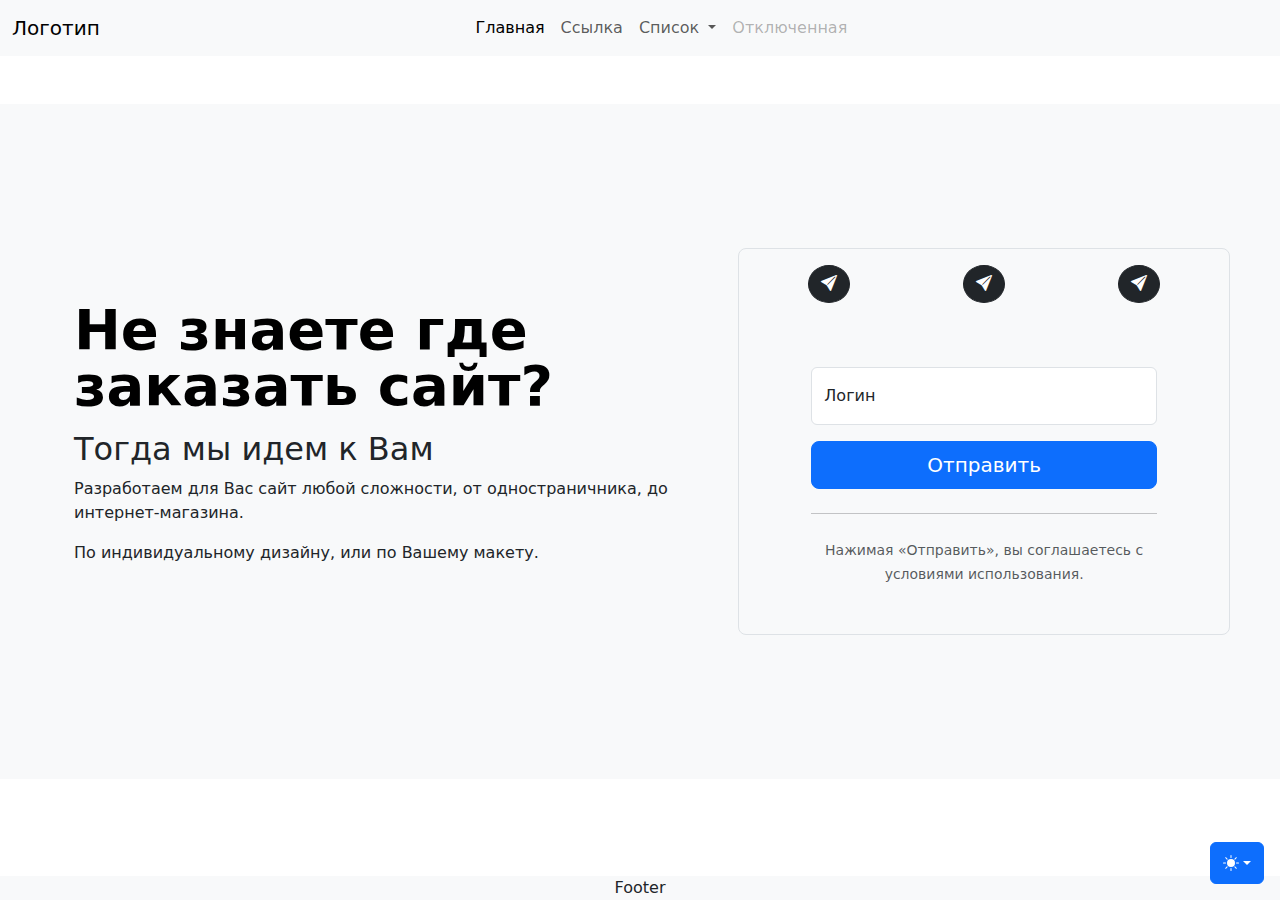
<file: index.html>
<!doctype html>
<html lang="ru" data-bs-theme="light">

<head>
   <meta charset="utf-8">
   <meta name="viewport" content="width=device-width, initial-scale=1">
   <title>Пример сайта</title>
   <link href="https://cdn.jsdelivr.net/npm/bootstrap@5.3.3/dist/css/bootstrap.min.css" rel="stylesheet"
      integrity="sha384-QWTKZyjpPEjISv5WaRU9OFeRpok6YctnYmDr5pNlyT2bRjXh0JMhjY6hW+ALEwIH" crossorigin="anonymous">
   <link rel="stylesheet" href="https://cdn.jsdelivr.net/npm/bootstrap-icons@1.11.2/font/bootstrap-icons.min.css">
   <link rel="stylesheet" href="./css/index.css">
   <script src="./js/index.js" defer type="module"></script>
</head>

<body>
   <svg xmlns="http://www.w3.org/2000/svg" class="d-none">
      <symbol id="check2" viewBox="0 0 16 16">
         <path
            d="M13.854 3.646a.5.5 0 0 1 0 .708l-7 7a.5.5 0 0 1-.708 0l-3.5-3.5a.5.5 0 1 1 .708-.708L6.5 10.293l6.646-6.647a.5.5 0 0 1 .708 0z">
         </path>
      </symbol>
      <symbol id="circle-half" viewBox="0 0 16 16">
         <path d="M8 15A7 7 0 1 0 8 1v14zm0 1A8 8 0 1 1 8 0a8 8 0 0 1 0 16z"></path>
      </symbol>
      <symbol id="moon-stars-fill" viewBox="0 0 16 16">
         <path
            d="M6 .278a.768.768 0 0 1 .08.858 7.208 7.208 0 0 0-.878 3.46c0 4.021 3.278 7.277 7.318 7.277.527 0 1.04-.055 1.533-.16a.787.787 0 0 1 .81.316.733.733 0 0 1-.031.893A8.349 8.349 0 0 1 8.344 16C3.734 16 0 12.286 0 7.71 0 4.266 2.114 1.312 5.124.06A.752.752 0 0 1 6 .278z">
         </path>
         <path
            d="M10.794 3.148a.217.217 0 0 1 .412 0l.387 1.162c.173.518.579.924 1.097 1.097l1.162.387a.217.217 0 0 1 0 .412l-1.162.387a1.734 1.734 0 0 0-1.097 1.097l-.387 1.162a.217.217 0 0 1-.412 0l-.387-1.162A1.734 1.734 0 0 0 9.31 6.593l-1.162-.387a.217.217 0 0 1 0-.412l1.162-.387a1.734 1.734 0 0 0 1.097-1.097l.387-1.162zM13.863.099a.145.145 0 0 1 .274 0l.258.774c.115.346.386.617.732.732l.774.258a.145.145 0 0 1 0 .274l-.774.258a1.156 1.156 0 0 0-.732.732l-.258.774a.145.145 0 0 1-.274 0l-.258-.774a1.156 1.156 0 0 0-.732-.732l-.774-.258a.145.145 0 0 1 0-.274l.774-.258c.346-.115.617-.386.732-.732L13.863.1z">
         </path>
      </symbol>
      <symbol id="sun-fill" viewBox="0 0 16 16">
         <path
            d="M8 12a4 4 0 1 0 0-8 4 4 0 0 0 0 8zM8 0a.5.5 0 0 1 .5.5v2a.5.5 0 0 1-1 0v-2A.5.5 0 0 1 8 0zm0 13a.5.5 0 0 1 .5.5v2a.5.5 0 0 1-1 0v-2A.5.5 0 0 1 8 13zm8-5a.5.5 0 0 1-.5.5h-2a.5.5 0 0 1 0-1h2a.5.5 0 0 1 .5.5zM3 8a.5.5 0 0 1-.5.5h-2a.5.5 0 0 1 0-1h2A.5.5 0 0 1 3 8zm10.657-5.657a.5.5 0 0 1 0 .707l-1.414 1.415a.5.5 0 1 1-.707-.708l1.414-1.414a.5.5 0 0 1 .707 0zm-9.193 9.193a.5.5 0 0 1 0 .707L3.05 13.657a.5.5 0 0 1-.707-.707l1.414-1.414a.5.5 0 0 1 .707 0zm9.193 2.121a.5.5 0 0 1-.707 0l-1.414-1.414a.5.5 0 0 1 .707-.707l1.414 1.414a.5.5 0 0 1 0 .707zM4.464 4.465a.5.5 0 0 1-.707 0L2.343 3.05a.5.5 0 1 1 .707-.707l1.414 1.414a.5.5 0 0 1 0 .708z">
         </path>
      </symbol>
   </svg>
   <div class="offcanvas offcanvas-start" tabindex="-1" id="offcanvasExample" aria-labelledby="offcanvasExampleLabel">
      <div class="offcanvas-header">
         <a href="#" class="navbar-brand" id="offcanvasExampleLabel">Логотип</a>
         <button type="button" class="btn-close" data-bs-dismiss="offcanvas" aria-label="Закрыть"></button>
      </div>
      <div class="offcanvas-body">
         <ul class="navbar-nav me-auto mb-2 mb-lg-0">
            <li class="nav-item">
               <a class="nav-link active" aria-current="page" href="/">Главная</a>
            </li>
            <li class="nav-item">
               <a class="nav-link" href="/page-1.html">Ссылка</a>
            </li>
            <li class="nav-item dropdown">
               <a class="nav-link dropdown-toggle" href="#" role="button" data-bs-toggle="dropdown"
                  aria-expanded="false">
                  Список
               </a>
               <ul class="dropdown-menu">
                  <li><a class="dropdown-item" href="/page-2.html">Действие</a></li>
                  <li><a class="dropdown-item" href="/page-3.html">Другое действие</a></li>
                  <li>
                     <hr class="dropdown-divider">
                  </li>
                  <li><a class="dropdown-item" href="/page-4.html">Что-то еще здесь</a></li>
               </ul>
            </li>
            <li class="nav-item">
               <a class="nav-link disabled" aria-disabled="true">Отключенная</a>
            </li>
         </ul>
      </div>
   </div>
   <div class="dropdown position-fixed bottom-0 end-0 mb-3 me-3 bd-mode-toggle">
      <button class="btn btn-primary py-2 dropdown-toggle d-flex align-items-center" id="bd-theme" type="button"
         aria-expanded="false" data-bs-toggle="dropdown" aria-label="Toggle theme (auto)">
         <svg class="bi my-1 theme-icon-active" width="1em" height="1em">
            <use href="#circle-half" style="fill:#fff;"></use>
         </svg>
         <span class="visually-hidden" id="bd-theme-text">Toggle theme</span>
      </button>
      <ul class="dropdown-menu dropdown-menu-end shadow" aria-labelledby="bd-theme-text">
         <li>
            <button type="button" class="dropdown-item d-flex align-items-center" data-bs-theme-value="light"
               aria-pressed="false">
               <svg class="bi me-2 opacity-50" width="1em" height="1em">
                  <use href="#sun-fill" style="fill: #fff;"></use>
               </svg>
               Light
               <svg class="bi ms-auto " width="1em" height="1em">
                  <use href="#check2" style="fill: #fff;"></use>
               </svg>
            </button>
         </li>
         <li>
            <button type="button" class="dropdown-item d-flex align-items-center" data-bs-theme-value="dark"
               aria-pressed="false">
               <svg class="bi me-2 opacity-50" width="1em" height="1em">
                  <use href="#moon-stars-fill" style="opacity: .5;"></use>
               </svg>
               Dark
               <svg class="bi ms-auto " width="1em" height="1em">
                  <use href="#check2" style="fill: #fff;"></use>
               </svg>
            </button>
         </li>
         <li>
            <button type="button" class="dropdown-item d-flex align-items-center active" data-bs-theme-value="auto"
               aria-pressed="true">
               <svg class="bi me-2 opacity-50" width="1em" height="1em">
                  <use href="#circle-half" style="fill: #fff;"></use>
               </svg>
               Auto
               <svg class="bi ms-auto" width="1em" height="1em">
                  <use href="#check2" style="fill: #fff;"></use>
               </svg>
            </button>
         </li>
      </ul>
   </div>
   <div class="wrapper">
      <header>
         <nav class="navbar navbar-expand-lg bg-body-tertiary">
            <div class="container-fluid ">
               <a class="navbar-brand  order-lg-0" href="/">Логотип</a>
               <div class="d-none d-lg-flex w-100 ">
                  <div class="collapse navbar-collapse justify-content-center" style="width: fit-content;"
                     id="navbarSupportedContent">
                     <ul class="navbar-nav mb-2 mb-lg-0">
                        <li class="nav-item">
                           <a class="nav-link active" aria-current="page" href="/">Главная</a>
                        </li>
                        <li class="nav-item">
                           <a class="nav-link" href="/page-1.html">Ссылка</a>
                        </li>
                        <li class="nav-item dropdown">
                           <a class="nav-link dropdown-toggle" href="/page-2.html" role="button"
                              data-bs-toggle="dropdown" aria-expanded="false">
                              Список
                           </a>
                           <ul class="dropdown-menu">
                              <li><a class="dropdown-item" href="/page-3.html">Действие</a></li>
                              <li><a class="dropdown-item" href="/page-4.html">Другое действие</a></li>
                              <li>
                                 <hr class="dropdown-divider">
                              </li>
                              <li><a class="dropdown-item" href="#">Что-то еще здесь</a></li>
                           </ul>
                        </li>
                        <li class="nav-item">
                           <a class="nav-link disabled" aria-disabled="true">Отключенная</a>
                        </li>
                     </ul>
                  </div>
               </div>
               <button type="button" class="btn d-inline-block d-lg-none order-1 order-lg-0" data-bs-toggle="offcanvas"
                  data-bs-target="#offcanvasExample" aria-controls="offcanvasExample">
                  <svg xmlns="http://www.w3.org/2000/svg" width="30" height="30" fill="currentColor" class="bi bi-list"
                     viewBox="0 0 16 16">
                     <path fill-rule="evenodd"
                        d="M2.5 12a.5.5 0 0 1 .5-.5h10a.5.5 0 0 1 0 1H3a.5.5 0 0 1-.5-.5m0-4a.5.5 0 0 1 .5-.5h10a.5.5 0 0 1 0 1H3a.5.5 0 0 1-.5-.5m0-4a.5.5 0 0 1 .5-.5h10a.5.5 0 0 1 0 1H3a.5.5 0 0 1-.5-.5">
                     </path>
                  </svg>
               </button>
               <button type="button" class="btn btn d-inline-block d-md-none order-2">
                  <svg xmlns="http://www.w3.org/2000/svg" width="24" height="24" fill="currentColor"
                     class="bi bi-three-dots" viewBox="0 0 16 16">
                     <path
                        d="M3 9.5a1.5 1.5 0 1 1 0-3 1.5 1.5 0 0 1 0 3m5 0a1.5 1.5 0 1 1 0-3 1.5 1.5 0 0 1 0 3m5 0a1.5 1.5 0 1 1 0-3 1.5 1.5 0 0 1 0 3">
                     </path>
                  </svg>
               </button>
               <span class="empty d-none d-lg-block"></span>
            </div>
         </nav>
      </header>


      <main>
         <section id="hero">
            <div class="my-5">
               <div class="py-5 px-1 text-center bg-body-tertiary">
                  <div class="container py-5 px-1">
                     <div class="row align-items-center g-lg-5 py-5">
                        <div class="col-lg-7 text-center text-lg-start">
                           <h1 class="display-4 fw-bold lh-1 text-body-emphasis mb-3">Не знаете где заказать сайт?</h1>
                           <h2 class="col-lg-10 ">
                              Тогда мы идем к Вам
                           </h2>
                           <p>
                              Разработаем для Вас сайт любой сложности, от одностраничника, до интернет-магазина.
                           </p>
                           <p>
                              По индивидуальному дизайну, или по Вашему макету.
                           </p>
                        </div>
                        <div class="col-md-10 mx-auto col-lg-5 border rounded-3">
                           <div class="row py-3">
                              <div class="col-4 text-center">
                                 <button class="btn btn-dark" style="border-radius: 50%;"><i
                                       class="bi bi-send-fill"></i></button>
                              </div>
                              <div class="col-4 text-center">
                                 <button class="btn btn-dark" style="border-radius: 50%;"><i
                                       class="bi bi-send-fill"></i></button>
                              </div>
                              <div class="col-4 text-center">
                                 <button class="btn btn-dark" style="border-radius: 50%;"><i
                                       class="bi bi-send-fill"></i></button>
                              </div>
                           </div>
                           <form class="p-4 p-md-5  bg-body-tertiary">

                              <div class="form-floating mb-3">
                                 <input type="text" class="form-control" id="floatingPassword" placeholder="Логин">
                                 <label for="floatingPassword">Логин</label>
                              </div>
                              <button class="w-100 btn btn-lg btn-primary text-capitalize"
                                 type="submit">отправить</button>
                              <hr class="my-4">
                              <small class="text-body-secondary">
                                 Нажимая «Отправить», вы соглашаетесь с условиями
                                 использования.</small>
                           </form>
                        </div>
                     </div>
                  </div>
               </div>
            </div>
         </section>
      </main>

      <footer>

         <div class="bg-body-tertiary text-center text-capitalize">footer</div>
      </footer>
   </div>




   <script src="https://cdn.jsdelivr.net/npm/bootstrap@5.3.3/dist/js/bootstrap.bundle.min.js"
      integrity="sha384-YvpcrYf0tY3lHB60NNkmXc5s9fDVZLESaAA55NDzOxhy9GkcIdslK1eN7N6jIeHz"
      crossorigin="anonymous"></script>
</body>

</html>
</file>
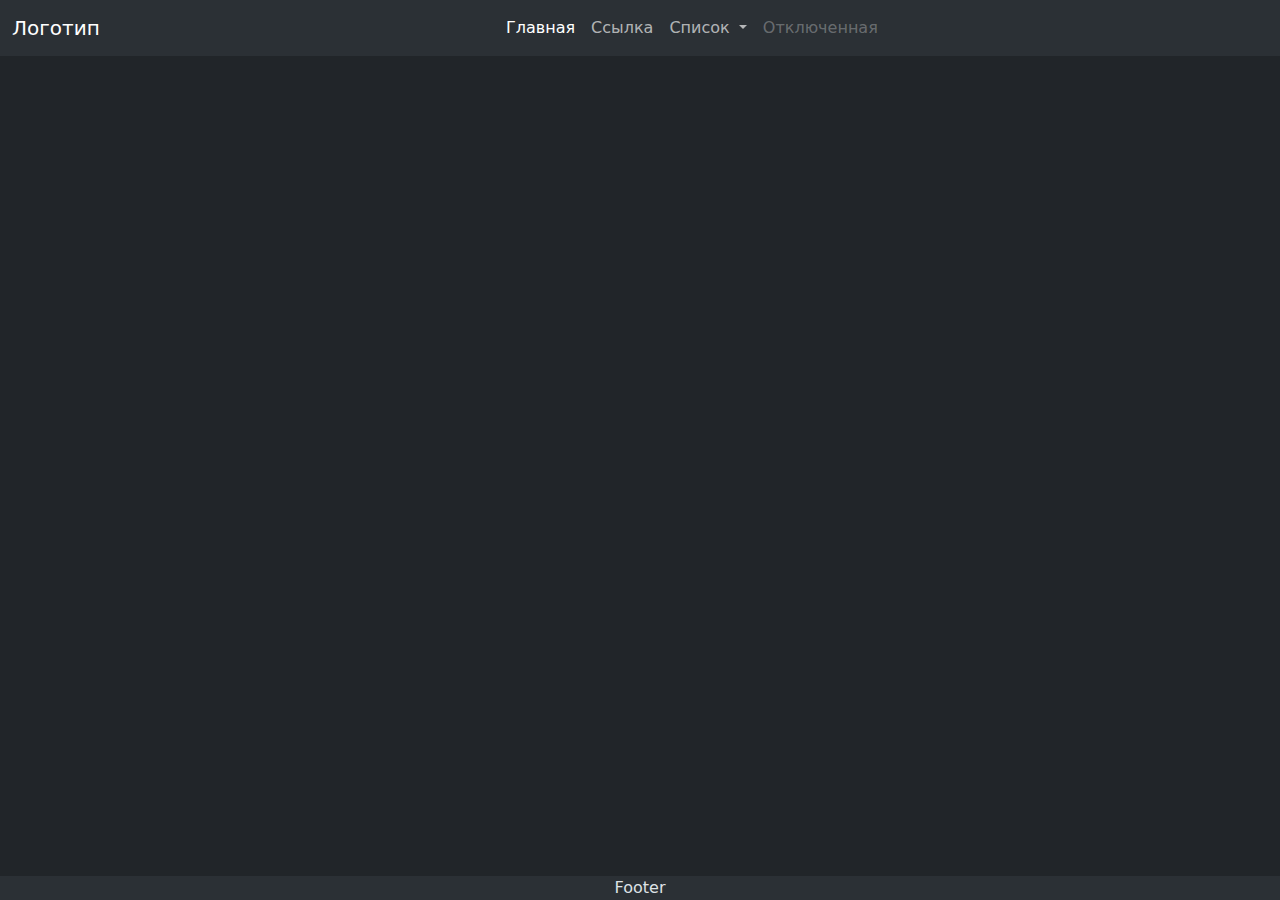
<file: page-1.html>
<!doctype html>
<html lang="ru" data-bs-theme="dark">

<head>
   <meta charset="utf-8">
   <meta name="viewport" content="width=device-width, initial-scale=1">
   <title>Пример сайта</title>
   <link href="https://cdn.jsdelivr.net/npm/bootstrap@5.3.3/dist/css/bootstrap.min.css" rel="stylesheet"
      integrity="sha384-QWTKZyjpPEjISv5WaRU9OFeRpok6YctnYmDr5pNlyT2bRjXh0JMhjY6hW+ALEwIH" crossorigin="anonymous">
   <link rel="stylesheet" href="./css/index.css">
   <script src="./js/index.js" defer></script>
</head>

<body>
   <div class="offcanvas offcanvas-start" tabindex="-1" id="offcanvasExample" aria-labelledby="offcanvasExampleLabel">
      <div class="offcanvas-header">
         <a href="#" class="navbar-brand" id="offcanvasExampleLabel">Логотип</a>
         <button type="button" class="btn-close" data-bs-dismiss="offcanvas" aria-label="Закрыть"></button>
      </div>
      <div class="offcanvas-body">
         <ul class="navbar-nav me-auto mb-2 mb-lg-0">
            <li class="nav-item">
               <a class="nav-link active" aria-current="page" href="/">Главная</a>
            </li>
            <li class="nav-item">
               <a class="nav-link" href="/page-1.html">Ссылка</a>
            </li>
            <li class="nav-item dropdown">
               <a class="nav-link dropdown-toggle" href="#" role="button" data-bs-toggle="dropdown"
                  aria-expanded="false">
                  Список
               </a>
               <ul class="dropdown-menu">
                  <li><a class="dropdown-item" href="/page-2.html">Действие</a></li>
                  <li><a class="dropdown-item" href="/page-3.html">Другое действие</a></li>
                  <li>
                     <hr class="dropdown-divider">
                  </li>
                  <li><a class="dropdown-item" href="/page-4.html">Что-то еще здесь</a></li>
               </ul>
            </li>
            <li class="nav-item">
               <a class="nav-link disabled" aria-disabled="true">Отключенная</a>
            </li>
         </ul>
      </div>
   </div>
  <div class="wrapper">
   <header>
      <nav class="navbar navbar-expand-lg bg-body-tertiary">
         <div class="container-fluid ">
            <a class="navbar-brand  order-lg-0" href="/">Логотип</a>
            <div class="d-none d-lg-flex w-100 ">
               <div class="collapse navbar-collapse justify-content-center" style="width: fit-content;" id="navbarSupportedContent">
                  <ul class="navbar-nav mb-2 mb-lg-0">
                     <li class="nav-item">
                        <a class="nav-link active" aria-current="page" href="/">Главная</a>
                     </li>
                     <li class="nav-item">
                        <a class="nav-link" href="/page-1.html">Ссылка</a>
                     </li>
                     <li class="nav-item dropdown">
                        <a class="nav-link dropdown-toggle" href="/page-2.html" role="button" data-bs-toggle="dropdown"
                           aria-expanded="false">
                           Список
                        </a>
                        <ul class="dropdown-menu">
                           <li><a class="dropdown-item" href="/page-3.html">Действие</a></li>
                           <li><a class="dropdown-item" href="/page-4.html">Другое действие</a></li>
                           <li>
                              <hr class="dropdown-divider">
                           </li>
                           <li><a class="dropdown-item" href="#">Что-то еще здесь</a></li>
                        </ul>
                     </li>
                     <li class="nav-item">
                        <a class="nav-link disabled" aria-disabled="true">Отключенная</a>
                     </li>
                  </ul>
               </div>
            </div>
            <button type="button" class="btn d-inline-block d-lg-none order-1 order-lg-0" data-bs-toggle="offcanvas"
               data-bs-target="#offcanvasExample" aria-controls="offcanvasExample">
               <svg xmlns="http://www.w3.org/2000/svg" width="30" height="30" fill="currentColor" class="bi bi-list"
                  viewBox="0 0 16 16">
                  <path fill-rule="evenodd"
                     d="M2.5 12a.5.5 0 0 1 .5-.5h10a.5.5 0 0 1 0 1H3a.5.5 0 0 1-.5-.5m0-4a.5.5 0 0 1 .5-.5h10a.5.5 0 0 1 0 1H3a.5.5 0 0 1-.5-.5m0-4a.5.5 0 0 1 .5-.5h10a.5.5 0 0 1 0 1H3a.5.5 0 0 1-.5-.5">
                  </path>
               </svg>
            </button>
            <button type="button" class="btn btn d-inline-block d-md-none order-2">
               <svg xmlns="http://www.w3.org/2000/svg" width="24" height="24" fill="currentColor" class="bi bi-three-dots"
                  viewBox="0 0 16 16">
                  <path
                     d="M3 9.5a1.5 1.5 0 1 1 0-3 1.5 1.5 0 0 1 0 3m5 0a1.5 1.5 0 1 1 0-3 1.5 1.5 0 0 1 0 3m5 0a1.5 1.5 0 1 1 0-3 1.5 1.5 0 0 1 0 3">
                  </path>
               </svg>
            </button>
            <span class="empty d-none d-lg-block"></span>
         </div>
      </nav>
   </header>

   <main>

   </main>

   <footer>
      <div class="bg-body-tertiary text-center text-capitalize">footer</div>
   </footer>
  </div>
  



   <script src="https://cdn.jsdelivr.net/npm/bootstrap@5.3.3/dist/js/bootstrap.bundle.min.js"
      integrity="sha384-YvpcrYf0tY3lHB60NNkmXc5s9fDVZLESaAA55NDzOxhy9GkcIdslK1eN7N6jIeHz"
      crossorigin="anonymous"></script>
</body>

</html>
</file>
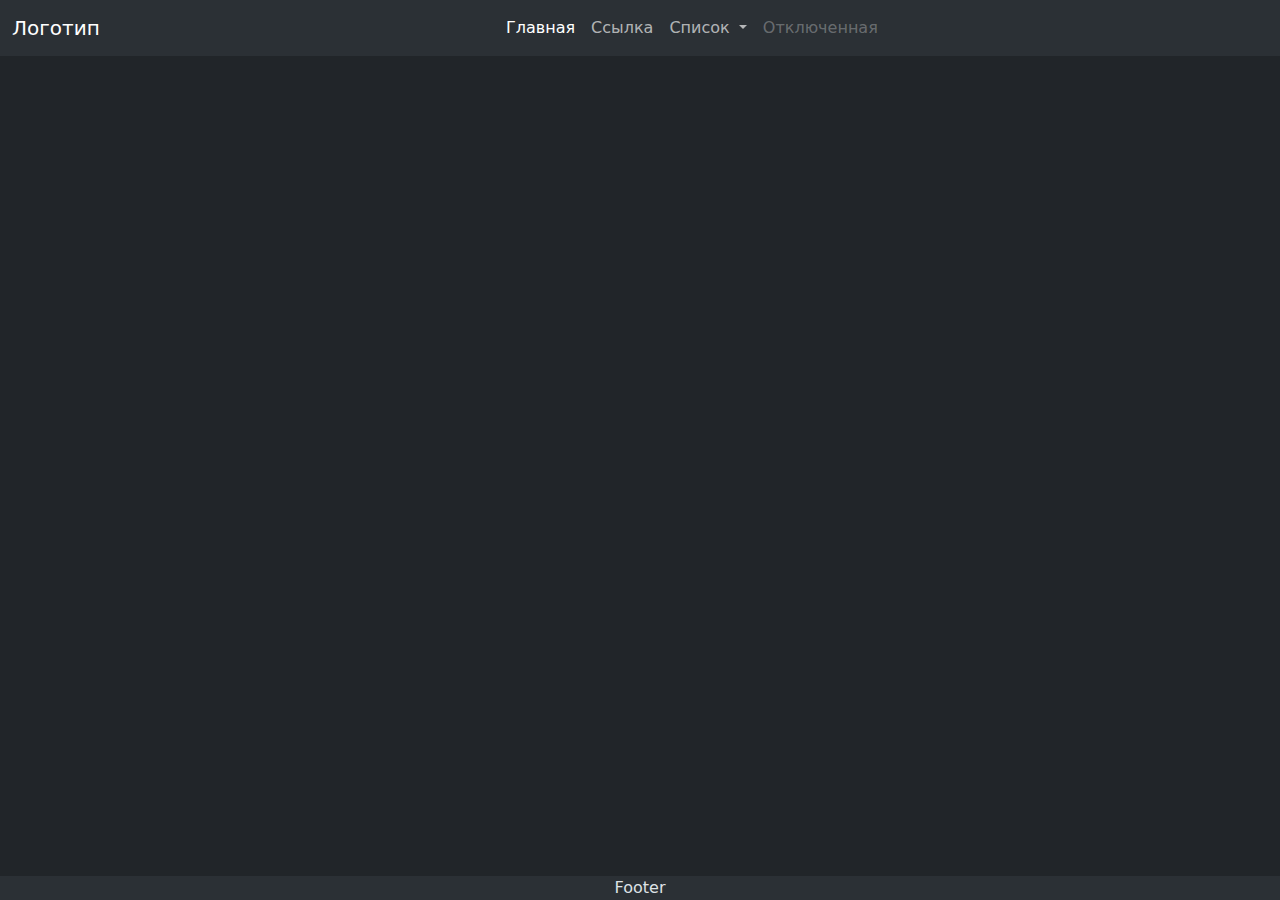
<file: page-2.html>
<!doctype html>
<html lang="ru" data-bs-theme="dark">

<head>
   <meta charset="utf-8">
   <meta name="viewport" content="width=device-width, initial-scale=1">
   <title>Пример сайта</title>
   <link href="https://cdn.jsdelivr.net/npm/bootstrap@5.3.3/dist/css/bootstrap.min.css" rel="stylesheet"
      integrity="sha384-QWTKZyjpPEjISv5WaRU9OFeRpok6YctnYmDr5pNlyT2bRjXh0JMhjY6hW+ALEwIH" crossorigin="anonymous">
   <link rel="stylesheet" href="./css/index.css">
   <script src="./js/index.js" defer></script>
</head>

<body>
   <div class="offcanvas offcanvas-start" tabindex="-1" id="offcanvasExample" aria-labelledby="offcanvasExampleLabel">
      <div class="offcanvas-header">
         <a href="#" class="navbar-brand" id="offcanvasExampleLabel">Логотип</a>
         <button type="button" class="btn-close" data-bs-dismiss="offcanvas" aria-label="Закрыть"></button>
      </div>
      <div class="offcanvas-body">
         <ul class="navbar-nav me-auto mb-2 mb-lg-0">
            <li class="nav-item">
               <a class="nav-link active" aria-current="page" href="/">Главная</a>
            </li>
            <li class="nav-item">
               <a class="nav-link" href="/page-1.html">Ссылка</a>
            </li>
            <li class="nav-item dropdown">
               <a class="nav-link dropdown-toggle" href="#" role="button" data-bs-toggle="dropdown"
                  aria-expanded="false">
                  Список
               </a>
               <ul class="dropdown-menu">
                  <li><a class="dropdown-item" href="/page-2.html">Действие</a></li>
                  <li><a class="dropdown-item" href="/page-3.html">Другое действие</a></li>
                  <li>
                     <hr class="dropdown-divider">
                  </li>
                  <li><a class="dropdown-item" href="/page-4.html">Что-то еще здесь</a></li>
               </ul>
            </li>
            <li class="nav-item">
               <a class="nav-link disabled" aria-disabled="true">Отключенная</a>
            </li>
         </ul>
      </div>
   </div>
  <div class="wrapper">
   <header>
      <nav class="navbar navbar-expand-lg bg-body-tertiary">
         <div class="container-fluid ">
            <a class="navbar-brand  order-lg-0" href="/">Логотип</a>
            <div class="d-none d-lg-flex w-100 ">
               <div class="collapse navbar-collapse justify-content-center" style="width: fit-content;" id="navbarSupportedContent">
                  <ul class="navbar-nav mb-2 mb-lg-0">
                     <li class="nav-item">
                        <a class="nav-link active" aria-current="page" href="/">Главная</a>
                     </li>
                     <li class="nav-item">
                        <a class="nav-link" href="/page-1.html">Ссылка</a>
                     </li>
                     <li class="nav-item dropdown">
                        <a class="nav-link dropdown-toggle" href="/page-2.html" role="button" data-bs-toggle="dropdown"
                           aria-expanded="false">
                           Список
                        </a>
                        <ul class="dropdown-menu">
                           <li><a class="dropdown-item" href="/page-3.html">Действие</a></li>
                           <li><a class="dropdown-item" href="/page-4.html">Другое действие</a></li>
                           <li>
                              <hr class="dropdown-divider">
                           </li>
                           <li><a class="dropdown-item" href="#">Что-то еще здесь</a></li>
                        </ul>
                     </li>
                     <li class="nav-item">
                        <a class="nav-link disabled" aria-disabled="true">Отключенная</a>
                     </li>
                  </ul>
               </div>
            </div>
            <button type="button" class="btn d-inline-block d-lg-none order-1 order-lg-0" data-bs-toggle="offcanvas"
               data-bs-target="#offcanvasExample" aria-controls="offcanvasExample">
               <svg xmlns="http://www.w3.org/2000/svg" width="30" height="30" fill="currentColor" class="bi bi-list"
                  viewBox="0 0 16 16">
                  <path fill-rule="evenodd"
                     d="M2.5 12a.5.5 0 0 1 .5-.5h10a.5.5 0 0 1 0 1H3a.5.5 0 0 1-.5-.5m0-4a.5.5 0 0 1 .5-.5h10a.5.5 0 0 1 0 1H3a.5.5 0 0 1-.5-.5m0-4a.5.5 0 0 1 .5-.5h10a.5.5 0 0 1 0 1H3a.5.5 0 0 1-.5-.5">
                  </path>
               </svg>
            </button>

            <!-- <button type="button" class="btn btn d-inline-block d-md-none order-2">
               <svg xmlns="http://www.w3.org/2000/svg" width="24" height="24" fill="currentColor" class="bi bi-three-dots"
                  viewBox="0 0 16 16">
                  <path
                     d="M3 9.5a1.5 1.5 0 1 1 0-3 1.5 1.5 0 0 1 0 3m5 0a1.5 1.5 0 1 1 0-3 1.5 1.5 0 0 1 0 3m5 0a1.5 1.5 0 1 1 0-3 1.5 1.5 0 0 1 0 3">
                  </path>
               </svg>
            </button> -->
            
            <span class="empty d-none d-lg-block"></span>
         </div>
      </nav>
   </header>

   <main>

   </main>

   <footer>
      <div class="bg-body-tertiary text-center text-capitalize">footer</div>
   </footer>
  </div>
  



   <script src="https://cdn.jsdelivr.net/npm/bootstrap@5.3.3/dist/js/bootstrap.bundle.min.js"
      integrity="sha384-YvpcrYf0tY3lHB60NNkmXc5s9fDVZLESaAA55NDzOxhy9GkcIdslK1eN7N6jIeHz"
      crossorigin="anonymous"></script>
</body>

</html>
</file>
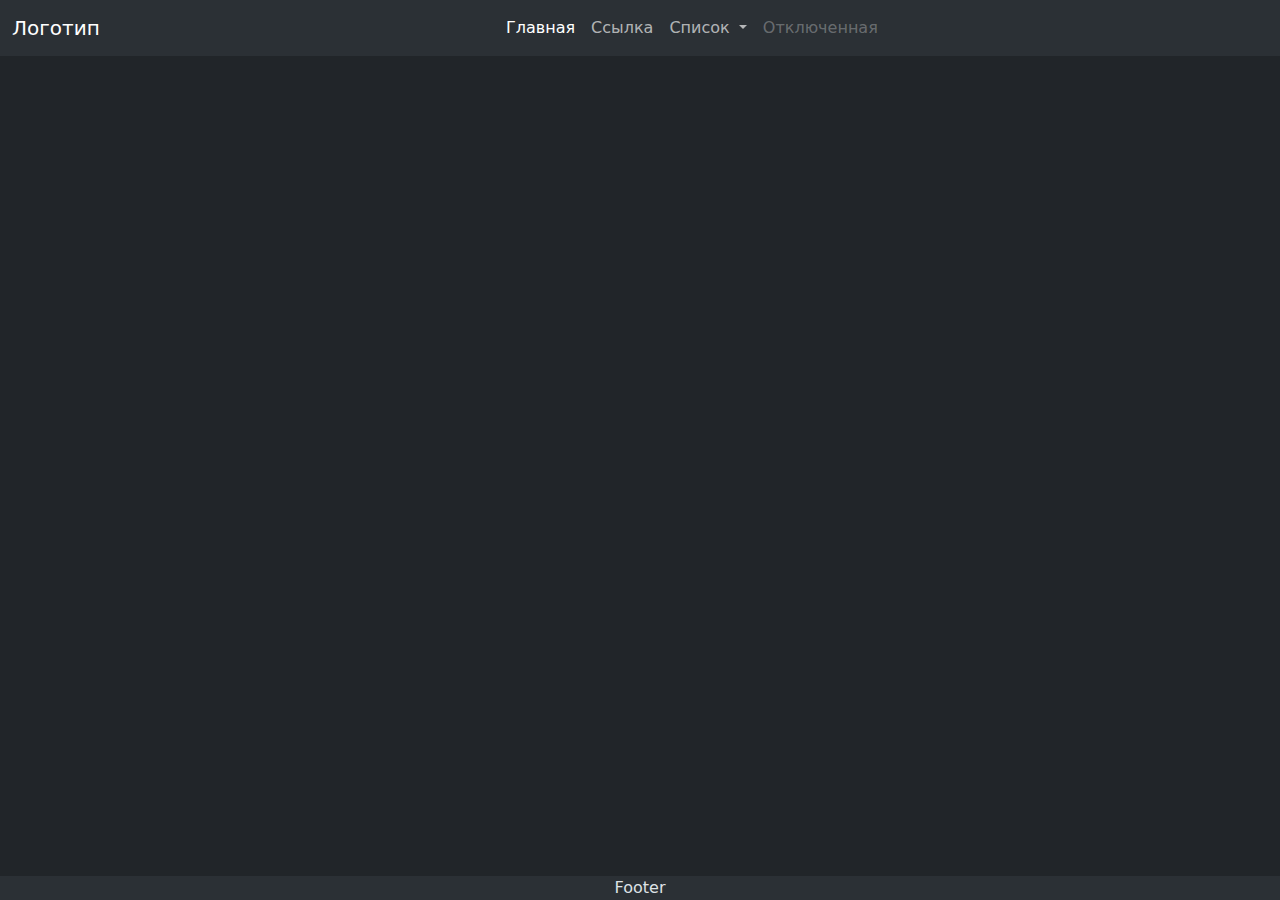
<file: page-3.html>
<!doctype html>
<html lang="ru" data-bs-theme="dark">

<head>
   <meta charset="utf-8">
   <meta name="viewport" content="width=device-width, initial-scale=1">
   <title>Пример сайта</title>
   <link href="https://cdn.jsdelivr.net/npm/bootstrap@5.3.3/dist/css/bootstrap.min.css" rel="stylesheet"
      integrity="sha384-QWTKZyjpPEjISv5WaRU9OFeRpok6YctnYmDr5pNlyT2bRjXh0JMhjY6hW+ALEwIH" crossorigin="anonymous">
   <link rel="stylesheet" href="./css/index.css">
   <script src="./js/index.js" defer></script>
</head>

<body>
   <div class="offcanvas offcanvas-start" tabindex="-1" id="offcanvasExample" aria-labelledby="offcanvasExampleLabel">
      <div class="offcanvas-header">
         <a href="#" class="navbar-brand" id="offcanvasExampleLabel">Логотип</a>
         <button type="button" class="btn-close" data-bs-dismiss="offcanvas" aria-label="Закрыть"></button>
      </div>
      <div class="offcanvas-body">
         <ul class="navbar-nav me-auto mb-2 mb-lg-0">
            <li class="nav-item">
               <a class="nav-link active" aria-current="page" href="/">Главная</a>
            </li>
            <li class="nav-item">
               <a class="nav-link" href="/page-1.html">Ссылка</a>
            </li>
            <li class="nav-item dropdown">
               <a class="nav-link dropdown-toggle" href="#" role="button" data-bs-toggle="dropdown"
                  aria-expanded="false">
                  Список
               </a>
               <ul class="dropdown-menu">
                  <li><a class="dropdown-item" href="/page-2.html">Действие</a></li>
                  <li><a class="dropdown-item" href="/page-3.html">Другое действие</a></li>
                  <li>
                     <hr class="dropdown-divider">
                  </li>
                  <li><a class="dropdown-item" href="/page-4.html">Что-то еще здесь</a></li>
               </ul>
            </li>
            <li class="nav-item">
               <a class="nav-link disabled" aria-disabled="true">Отключенная</a>
            </li>
         </ul>
      </div>
   </div>
  <div class="wrapper">
   <header>
      <nav class="navbar navbar-expand-lg bg-body-tertiary">
         <div class="container-fluid ">
            <a class="navbar-brand  order-lg-0" href="/">Логотип</a>
            <div class="d-none d-lg-flex w-100 ">
               <div class="collapse navbar-collapse justify-content-center" style="width: fit-content;" id="navbarSupportedContent">
                  <ul class="navbar-nav mb-2 mb-lg-0">
                     <li class="nav-item">
                        <a class="nav-link active" aria-current="page" href="/">Главная</a>
                     </li>
                     <li class="nav-item">
                        <a class="nav-link" href="/page-1.html">Ссылка</a>
                     </li>
                     <li class="nav-item dropdown">
                        <a class="nav-link dropdown-toggle" href="/page-2.html" role="button" data-bs-toggle="dropdown"
                           aria-expanded="false">
                           Список
                        </a>
                        <ul class="dropdown-menu">
                           <li><a class="dropdown-item" href="/page-3.html">Действие</a></li>
                           <li><a class="dropdown-item" href="/page-4.html">Другое действие</a></li>
                           <li>
                              <hr class="dropdown-divider">
                           </li>
                           <li><a class="dropdown-item" href="#">Что-то еще здесь</a></li>
                        </ul>
                     </li>
                     <li class="nav-item">
                        <a class="nav-link disabled" aria-disabled="true">Отключенная</a>
                     </li>
                  </ul>
               </div>
            </div>
            <button type="button" class="btn d-inline-block d-lg-none order-1 order-lg-0" data-bs-toggle="offcanvas"
               data-bs-target="#offcanvasExample" aria-controls="offcanvasExample">
               <svg xmlns="http://www.w3.org/2000/svg" width="30" height="30" fill="currentColor" class="bi bi-list"
                  viewBox="0 0 16 16">
                  <path fill-rule="evenodd"
                     d="M2.5 12a.5.5 0 0 1 .5-.5h10a.5.5 0 0 1 0 1H3a.5.5 0 0 1-.5-.5m0-4a.5.5 0 0 1 .5-.5h10a.5.5 0 0 1 0 1H3a.5.5 0 0 1-.5-.5m0-4a.5.5 0 0 1 .5-.5h10a.5.5 0 0 1 0 1H3a.5.5 0 0 1-.5-.5">
                  </path>
               </svg>
            </button>
            <!-- <button type="button" class="btn btn d-inline-block d-md-none order-2">
               <svg xmlns="http://www.w3.org/2000/svg" width="24" height="24" fill="currentColor" class="bi bi-three-dots"
                  viewBox="0 0 16 16">
                  <path
                     d="M3 9.5a1.5 1.5 0 1 1 0-3 1.5 1.5 0 0 1 0 3m5 0a1.5 1.5 0 1 1 0-3 1.5 1.5 0 0 1 0 3m5 0a1.5 1.5 0 1 1 0-3 1.5 1.5 0 0 1 0 3">
                  </path>
               </svg>
            </button> -->
            
            <span class="empty d-none d-lg-block"></span>
         </div>
      </nav>
   </header>

   <main>

   </main>

   <footer>
      <div class="bg-body-tertiary text-center text-capitalize">footer</div>
   </footer>
  </div>
  



   <script src="https://cdn.jsdelivr.net/npm/bootstrap@5.3.3/dist/js/bootstrap.bundle.min.js"
      integrity="sha384-YvpcrYf0tY3lHB60NNkmXc5s9fDVZLESaAA55NDzOxhy9GkcIdslK1eN7N6jIeHz"
      crossorigin="anonymous"></script>
</body>

</html>
</file>
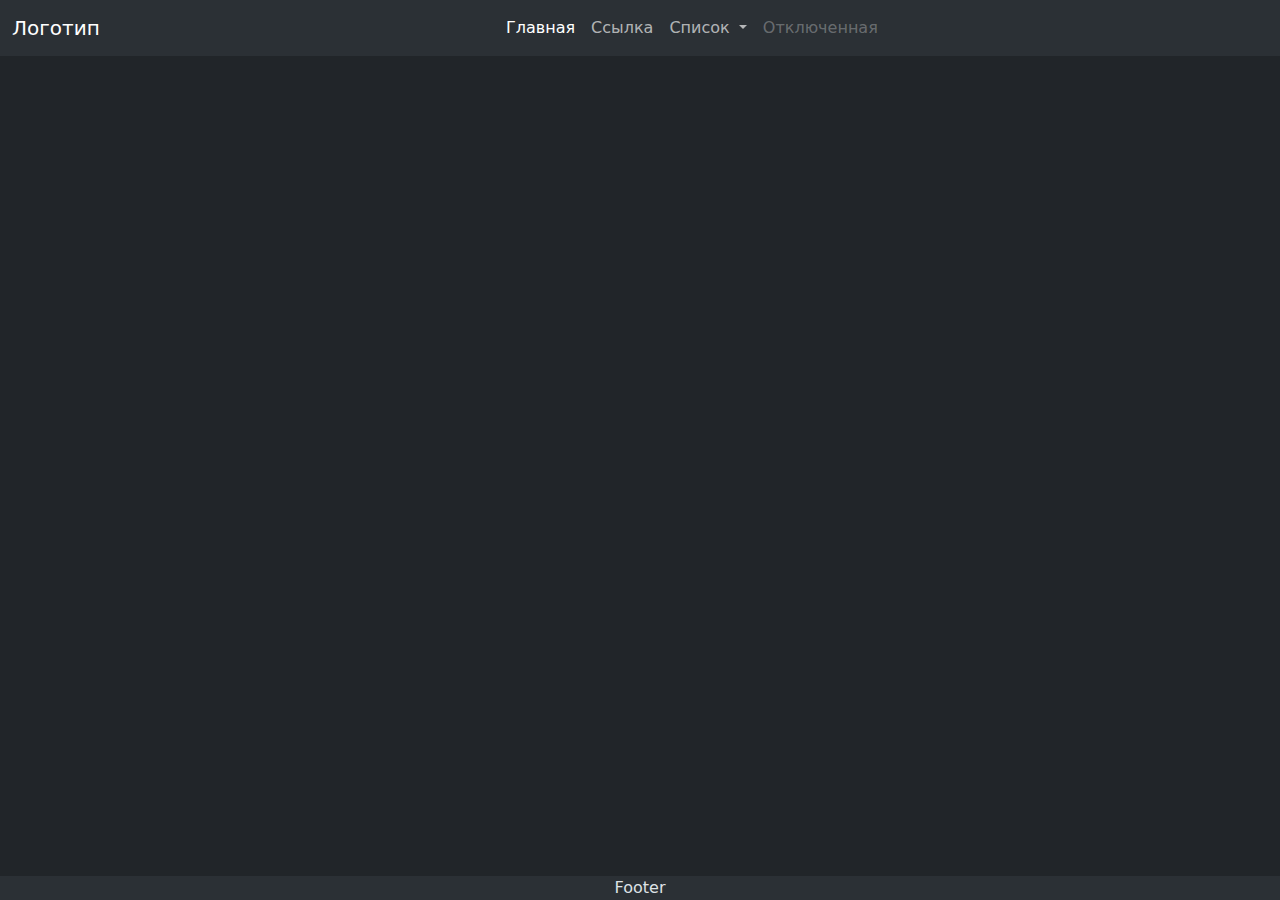
<file: page-4.html>
<!doctype html>
<html lang="ru" data-bs-theme="dark">

<head>
   <meta charset="utf-8">
   <meta name="viewport" content="width=device-width, initial-scale=1">
   <title>Пример сайта</title>
   <link href="https://cdn.jsdelivr.net/npm/bootstrap@5.3.3/dist/css/bootstrap.min.css" rel="stylesheet"
      integrity="sha384-QWTKZyjpPEjISv5WaRU9OFeRpok6YctnYmDr5pNlyT2bRjXh0JMhjY6hW+ALEwIH" crossorigin="anonymous">
   <link rel="stylesheet" href="./css/index.css">
   <script src="./js/index.js" defer></script>
</head>

<body>
   <div class="offcanvas offcanvas-start" tabindex="-1" id="offcanvasExample" aria-labelledby="offcanvasExampleLabel">
      <div class="offcanvas-header">
         <a href="#" class="navbar-brand" id="offcanvasExampleLabel">Логотип</a>
         <button type="button" class="btn-close" data-bs-dismiss="offcanvas" aria-label="Закрыть"></button>
      </div>
      <div class="offcanvas-body">
         <ul class="navbar-nav me-auto mb-2 mb-lg-0">
            <li class="nav-item">
               <a class="nav-link active" aria-current="page" href="/">Главная</a>
            </li>
            <li class="nav-item">
               <a class="nav-link" href="/page-1.html">Ссылка</a>
            </li>
            <li class="nav-item dropdown">
               <a class="nav-link dropdown-toggle" href="#" role="button" data-bs-toggle="dropdown"
                  aria-expanded="false">
                  Список
               </a>
               <ul class="dropdown-menu">
                  <li><a class="dropdown-item" href="/page-2.html">Действие</a></li>
                  <li><a class="dropdown-item" href="/page-3.html">Другое действие</a></li>
                  <li>
                     <hr class="dropdown-divider">
                  </li>
                  <li><a class="dropdown-item" href="/page-4.html">Что-то еще здесь</a></li>
               </ul>
            </li>
            <li class="nav-item">
               <a class="nav-link disabled" aria-disabled="true">Отключенная</a>
            </li>
         </ul>
      </div>
   </div>
  <div class="wrapper">
   <header>
      <nav class="navbar navbar-expand-lg bg-body-tertiary">
         <div class="container-fluid ">
            <a class="navbar-brand  order-lg-0" href="/">Логотип</a>
            <div class="d-none d-lg-flex w-100 ">
               <div class="collapse navbar-collapse justify-content-center" style="width: fit-content;" id="navbarSupportedContent">
                  <ul class="navbar-nav mb-2 mb-lg-0">
                     <li class="nav-item">
                        <a class="nav-link active" aria-current="page" href="/">Главная</a>
                     </li>
                     <li class="nav-item">
                        <a class="nav-link" href="/page-1.html">Ссылка</a>
                     </li>
                     <li class="nav-item dropdown">
                        <a class="nav-link dropdown-toggle" href="/page-2.html" role="button" data-bs-toggle="dropdown"
                           aria-expanded="false">
                           Список
                        </a>
                        <ul class="dropdown-menu">
                           <li><a class="dropdown-item" href="/page-3.html">Действие</a></li>
                           <li><a class="dropdown-item" href="/page-4.html">Другое действие</a></li>
                           <li>
                              <hr class="dropdown-divider">
                           </li>
                           <li><a class="dropdown-item" href="#">Что-то еще здесь</a></li>
                        </ul>
                     </li>
                     <li class="nav-item">
                        <a class="nav-link disabled" aria-disabled="true">Отключенная</a>
                     </li>
                  </ul>
               </div>
            </div>
            <button type="button" class="btn d-inline-block d-lg-none order-1 order-lg-0" data-bs-toggle="offcanvas"
               data-bs-target="#offcanvasExample" aria-controls="offcanvasExample">
               <svg xmlns="http://www.w3.org/2000/svg" width="30" height="30" fill="currentColor" class="bi bi-list"
                  viewBox="0 0 16 16">
                  <path fill-rule="evenodd"
                     d="M2.5 12a.5.5 0 0 1 .5-.5h10a.5.5 0 0 1 0 1H3a.5.5 0 0 1-.5-.5m0-4a.5.5 0 0 1 .5-.5h10a.5.5 0 0 1 0 1H3a.5.5 0 0 1-.5-.5m0-4a.5.5 0 0 1 .5-.5h10a.5.5 0 0 1 0 1H3a.5.5 0 0 1-.5-.5">
                  </path>
               </svg>
            </button>
            <!-- <button type="button" class="btn btn d-inline-block d-md-none order-2">
               <svg xmlns="http://www.w3.org/2000/svg" width="24" height="24" fill="currentColor" class="bi bi-three-dots"
                  viewBox="0 0 16 16">
                  <path
                     d="M3 9.5a1.5 1.5 0 1 1 0-3 1.5 1.5 0 0 1 0 3m5 0a1.5 1.5 0 1 1 0-3 1.5 1.5 0 0 1 0 3m5 0a1.5 1.5 0 1 1 0-3 1.5 1.5 0 0 1 0 3">
                  </path>
               </svg>
            </button> -->
            <span class="empty d-none d-lg-block"></span>
         </div>
      </nav>
   </header>

   <main>

   </main>

   <footer>
      <div class="bg-body-tertiary text-center text-capitalize">footer</div>
   </footer>
  </div>
  



   <script src="https://cdn.jsdelivr.net/npm/bootstrap@5.3.3/dist/js/bootstrap.bundle.min.js"
      integrity="sha384-YvpcrYf0tY3lHB60NNkmXc5s9fDVZLESaAA55NDzOxhy9GkcIdslK1eN7N6jIeHz"
      crossorigin="anonymous"></script>
</body>

</html>
</file>
<file: css/index.css>
.wrapper{
   display: flex;
   flex-direction: column;
   min-height: 100vh;
}
main{
   flex:1 auto
}
</file>
